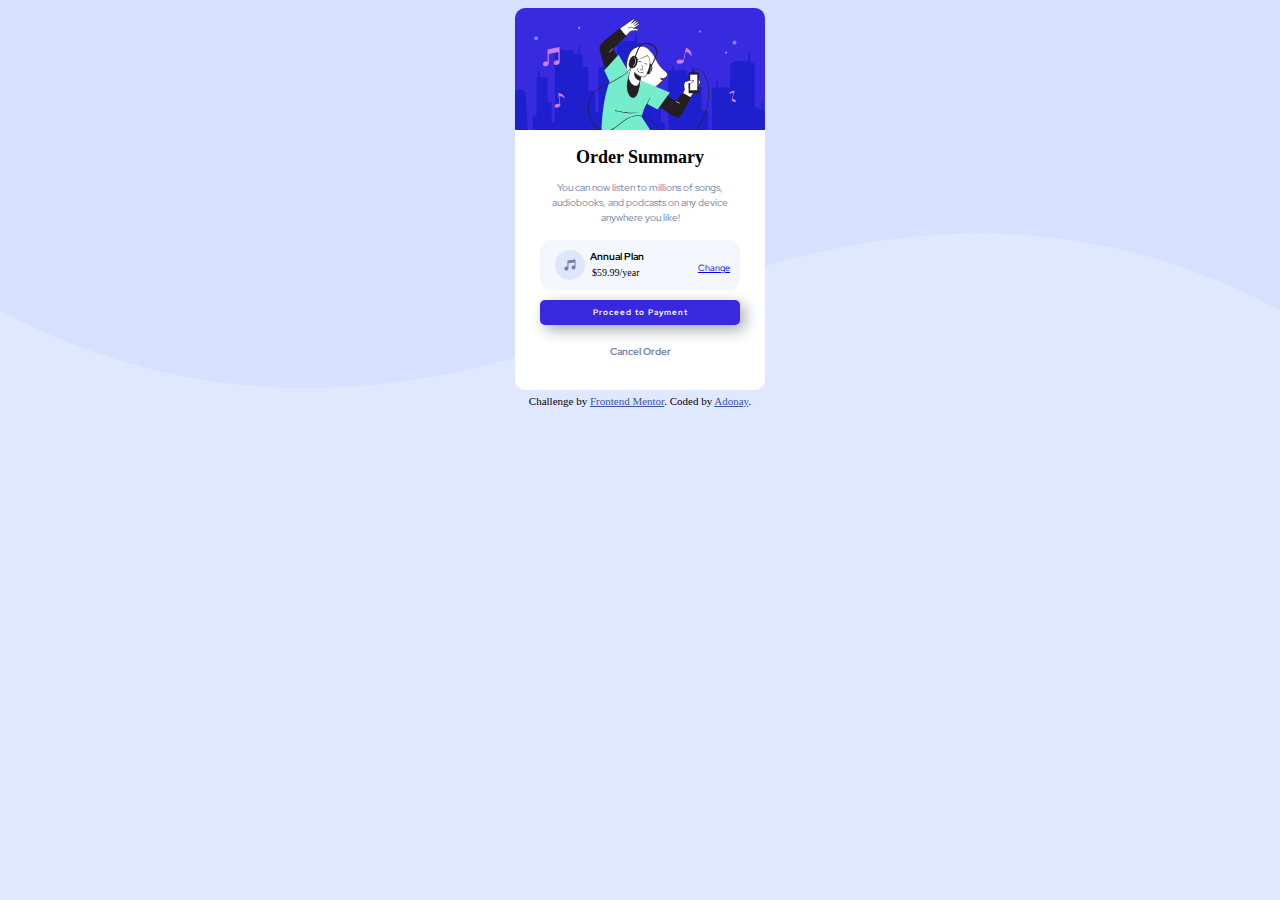
<file: index.html>
<!DOCTYPE html>
<html lang="en">
<head>
  <meta charset="UTF-8">
  <meta name="viewport" content="width=device-width, initial-scale=1.0"/> 
  <!-- displays site properly based on user's device -->
  <title>Frontend Mentor | Order summary card</title>
  <link 
      rel="icon" 
      type="image/png"
       sizes="32x32" 
       href="/images/favicon-32x32.png"
       />
  <link href="./css/estilos.css" rel="stylesheet">
</head>
<body>
<div class="summary-container" role="main">
  <div>
    <img class="imaghero" src="/images/illustration-hero.svg" alt="illustration-hero">
  </div>

<div class="ordersummary">
  <h1>Order Summary</h1>
  <p class="introductorio">You can now listen to millions of songs, audiobooks, and podcasts on any 
  device anywhere you like!</p>

   <div class="plan"> 
             <img class="musicicon" src="/images/icon-music.svg" alt="icon-music">
             <p class="letrasplan"><strong>Annual Plan</strong></p><br><br>
             <p class="precio">$59.99/year</p>
           
             <a class="change" href="#">Change</a><br>
        </div>
<div class="boton">
  <p class="letraboton"><strong>Proceed to Payment</strong></p>
</div>

<div class="boton2">
  <p class="letraboton2"><strong>Cancel Order</strong></p>
</div>
</div>
</div>
  <footer>
  <div class="attribution">
    Challenge by <a href="https://www.frontendmentor.io?ref=challenge" target="_blank">Frontend Mentor</a>. 
    Coded by <a href="#">Adonay</a>.
  </div>
</footer>
</body>
</html>
</file>
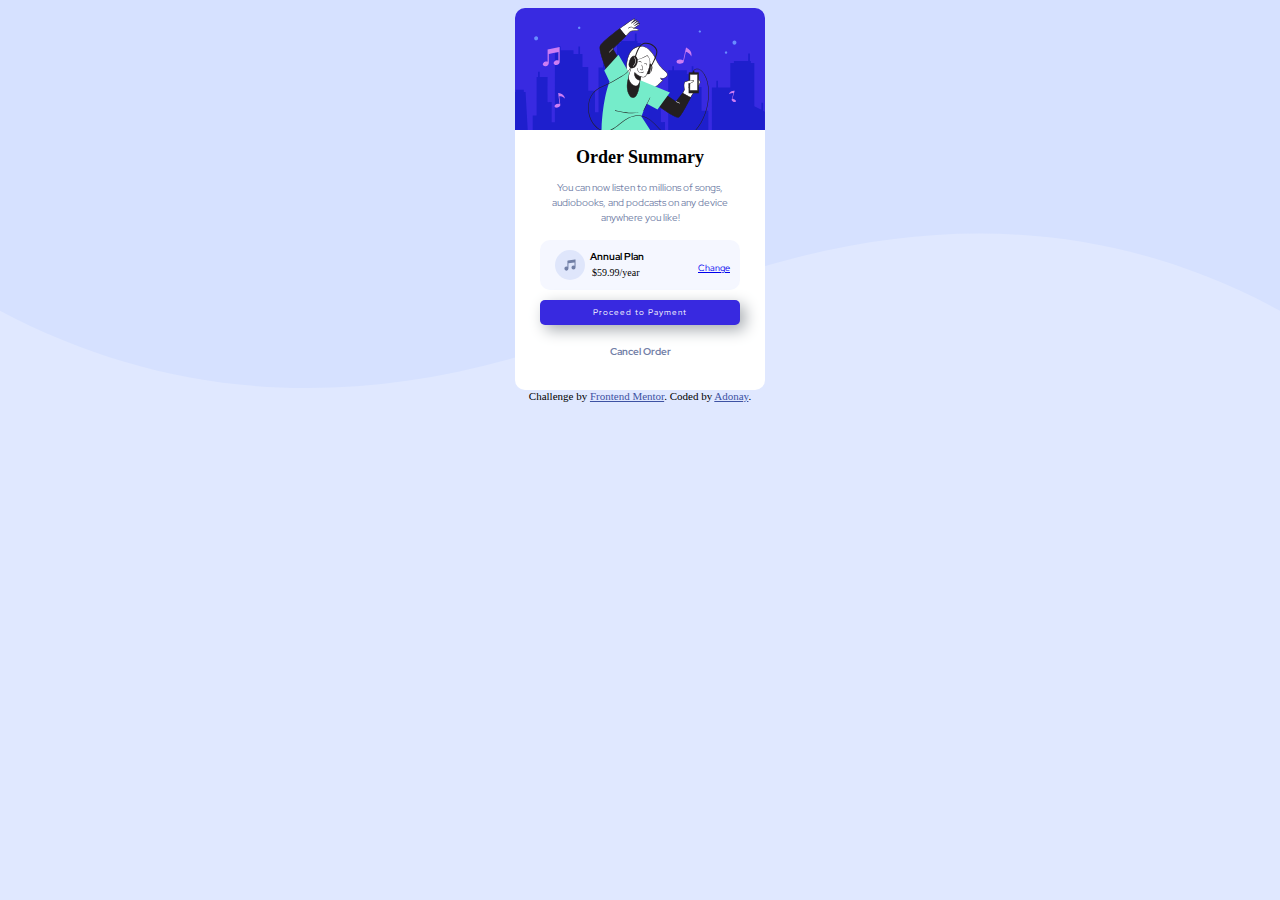
<file: order-summary-component-main/index.html>
<!DOCTYPE html>
<html lang="en">
<head>
  <meta charset="UTF-8">
  <meta name="viewport" content="width=device-width, initial-scale=1.0"> <!-- displays site properly based on user's device -->
  <title>Frontend Mentor | Order summary card</title>
  <link rel="icon" type="image/png" sizes="32x32" href="./images/favicon-32x32.png">
  <link href="/css/estilos.css" rel="stylesheet">

</head>

<body>
  <div>
    <img class="imaghero" src="/order-summary-component-main/images/illustration-hero.svg">
  </div>

<div class="ordersummary">
  <h1>Order Summary</h1>
  <p class="introductorio">You can now listen to millions of songs, audiobooks, and podcasts on any 
  device anywhere you like!</p>

   <div class="plan"> 
             <img class="musicicon" src="/order-summary-component-main/images/icon-music.svg">
             <p class="letrasplan"><strong>Annual Plan</strong></p><br><br>
             <p class="precio">$59.99/year</p>
           
             <a class="change" href="#">Change</a><br>
        </div>
<div class="boton">
  <p class="letraboton">Proceed to Payment</p>
</div>

<div class="boton2">
  <p class="letraboton2"><strong>Cancel Order</strong></p>

</div>

</div>

  
  <div class="attribution">
    Challenge by <a href="https://www.frontendmentor.io?ref=challenge" target="_blank">Frontend Mentor</a>. 
    Coded by <a href="#">Adonay</a>.
  </div>
</body>
</html>
</file>
<file: css/estilos.css>
@import url('https://fonts.googleapis.com/css2?family=Red+Hat+Display&display=swap');

body{
    background-color: hsl(225, 100%, 94%);
    background-image: url("/images/pattern-background-desktop.svg");
    background-size: 100%;  
    background-repeat: no-repeat;
}

.imaghero{
    display: block;
    border-radius: 10px 10px 0px 0px
}

.imaghero, .ordersummary{
    width: 250px;
    margin: auto;
}
.ordersummary{
    background-color: white;
    padding-top: 5px;
    padding-bottom: 10px;
    border-radius: 0px 0px 10px 10px;
}

.h1, .introductorio, .letrasplan, .change, .letraboton, .letraboton2{
    font-family: 'Red Hat Display', sans-serif;
}

h1{
    font-size: 18px;
    font-weight: bold;
    text-align: center;
}
.introductorio{
    font-size: 10px;
    color: hsl(224, 23%, 55%);
    text-align: center;
    padding-right: 20px;
    padding-left: 20px;
    line-height: 1.5;
}

.ordersummary .plan{
    background-color: hsl(225, 100%, 98%); 
    margin-right: 25px;
    margin-left: 25px;
    height: 50px;
    margin-top: 15px;
    margin-bottom: 10px;
    border-radius: 10px;
    font-size: 10px;    
}

.letrasplan, .precio, .musicicon{
    float: left;
}

.letrasplan{
    padding-left: 5px;
    margin-bottom: 0px;
    padding-bottom: 0px;
}

.precio{
   margin-top: 0px;
   float: left;
   position: relative;
    top: 5px;
    bottom: 0px;
    right: 52px;
}

.musicicon{
    width: 30px;
    padding-left: 15px;
    padding-top: 10px;
}

.change{
    float: right;
    padding-right: 10px;
    font-size: 9px;
}

.boton{
    background-color:hsl(245, 75%, 52%);
    height: 25px;
    margin-top: 0;
    margin-right: 25px;
    margin-left: 25px;
    border-radius: 5px;
    margin-bottom: 15px;
    box-shadow: 5px 5px 15px hsl(210, 6%, 67%);
}
.letraboton{
    color: white;
    text-align: center;
    font-size: 8px;
    padding-top: 7px;
    letter-spacing: 1px;
}

.boton:hover{
    background-color:hsl(245, 75%, 34%);
}

.boton2{
    height: 25px;
    margin-top: 0;
    margin-right: 25px;
    margin-left: 25px;
    border-radius: 5px;
    margin-bottom: 15px;  
}

.letraboton2{
    color: hsl(224, 23%, 55%);
    text-align: center;
    font-size: 10px;
    padding-top: 5px;
}

.boton2:hover{
    background-color: rgb(226, 226, 226);
}

.attribution { font-size: 11px; text-align: center; }
.attribution a { color: hsl(228, 45%, 44%); }


footer{
    padding-top: 5px;
}

@media screen and (max-width: 800px){
    .imaghero, .ordersummary{
        width: 200px;
    }

    .change{
        position: relative;
        bottom: 25px;
    }
}
</file>
